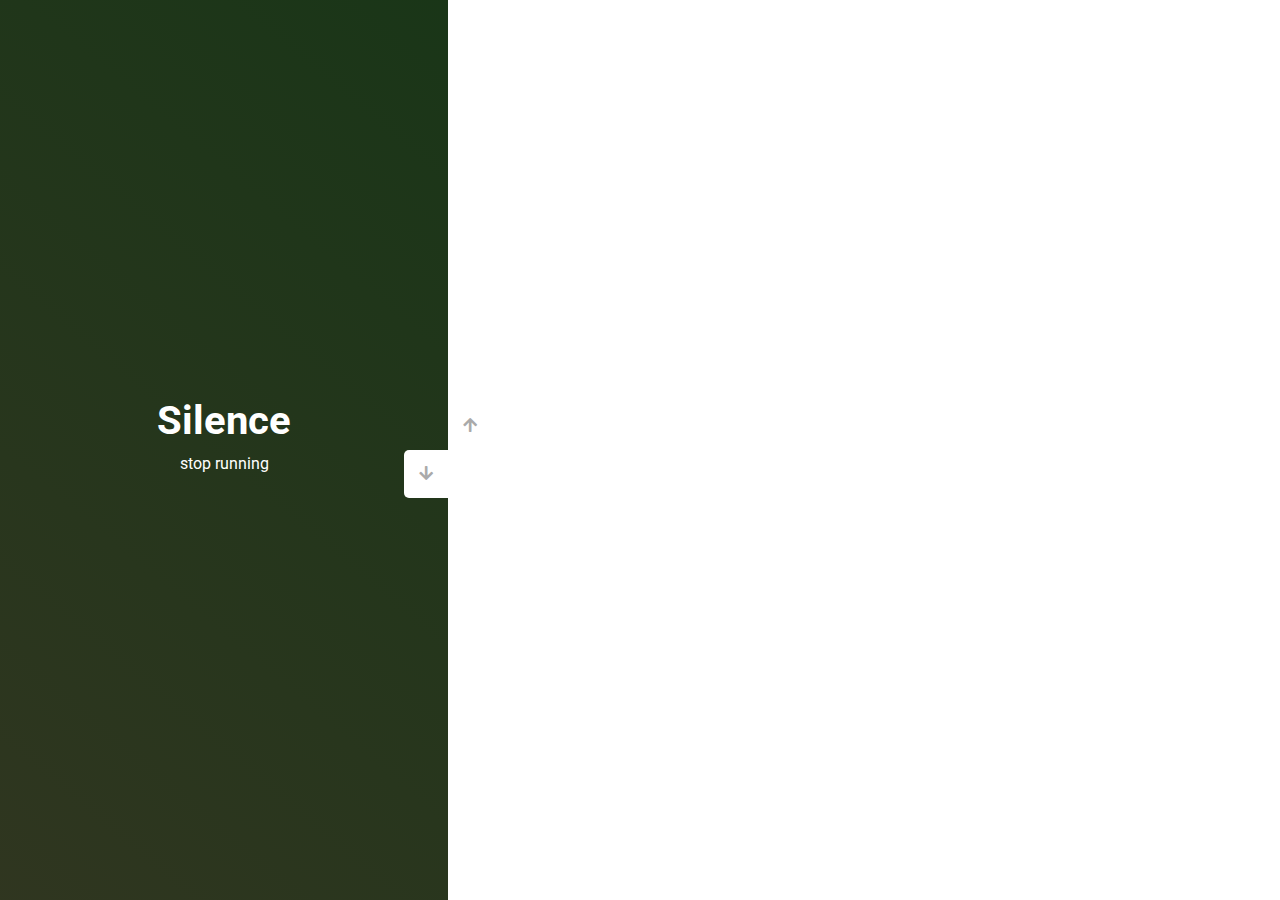
<file: 03-slider/index.html>
<!DOCTYPE html>
<html lang="en">
  <head>
    <meta charset="UTF-8" />
    <meta name="viewport" content="width=device-width, initial-scale=1.0" />
    <link
      rel="stylesheet"
      href="https://cdnjs.cloudflare.com/ajax/libs/font-awesome/5.15.1/css/all.min.css"
    />
    <link rel="stylesheet" href="style.css" />
    <title>Слайдер | Проект 3</title>
  </head>
  <body>
    <div class="container">
      <div class="sidebar">
        <div style="background: linear-gradient(229.99deg, #f3cded -26%, #ecc1e3 145%);">
          <h1>Admiration</h1>
          <p>value everything around you</p>
        </div>
        <div style="background: linear-gradient(215.32deg, #e6cb50 -1%, #facd03 124%);">
          <h1>Happiness</h1>
          <p>be with your loved ones</p>
        </div>
        <div style="background: linear-gradient(221.87deg, #75c2cf 1%, #166f8a 128%);">
          <h1>Freedom</h1>
          <p>feel the beauty of nature</p>
        </div>
        <div style="background: linear-gradient(220.16deg, #183617 -8%, #383623 138%);">
          <h1>Silence</h1>
          <p>stop running</p>
        </div>
      </div>
      <div class="main-slide">
        <div
          style="
            background-image: url('https://images.unsplash.com/photo-1440186170739-681f007fc4d1?ixid=MnwxMjA3fDB8MHxwaG90by1wYWdlfHx8fGVufDB8fHx8&ixlib=rb-1.2.1&auto=format&fit=crop&w=750&q=80');
          "
        ></div>
        <div
          style="
            background-image: url('https://images.unsplash.com/photo-1504836054726-3e36882ddaf9?ixlib=rb-1.2.1&ixid=MnwxMjA3fDB8MHxwaG90by1wYWdlfHx8fGVufDB8fHx8&auto=format&fit=crop&w=750&q=80');
          "
        ></div>
        <div
          style="
            background-image: url('https://images.unsplash.com/photo-1591035897819-f4bdf739f446?ixid=MnwxMjA3fDB8MHxwaG90by1wYWdlfHx8fGVufDB8fHx8&ixlib=rb-1.2.1&auto=format&fit=crop&w=1050&q=80');
          "
        ></div>
        <div
          style="
            background-image: url('https://images.unsplash.com/photo-1528739146320-61d4c9f46eb0?ixlib=rb-1.2.1&ixid=MnwxMjA3fDB8MHxwaG90by1wYWdlfHx8fGVufDB8fHx8&auto=format&fit=crop&w=750&q=80');
          "
        ></div>
      </div>
      <div class="controls">
        <button class="down-button">
          <i class="fas fa-arrow-down"></i>
        </button>
        <button class="up-button">
          <i class="fas fa-arrow-up"></i>
        </button>
      </div>
    </div>
    <script src="./app.js"></script>
  </body>
</html>
</file>
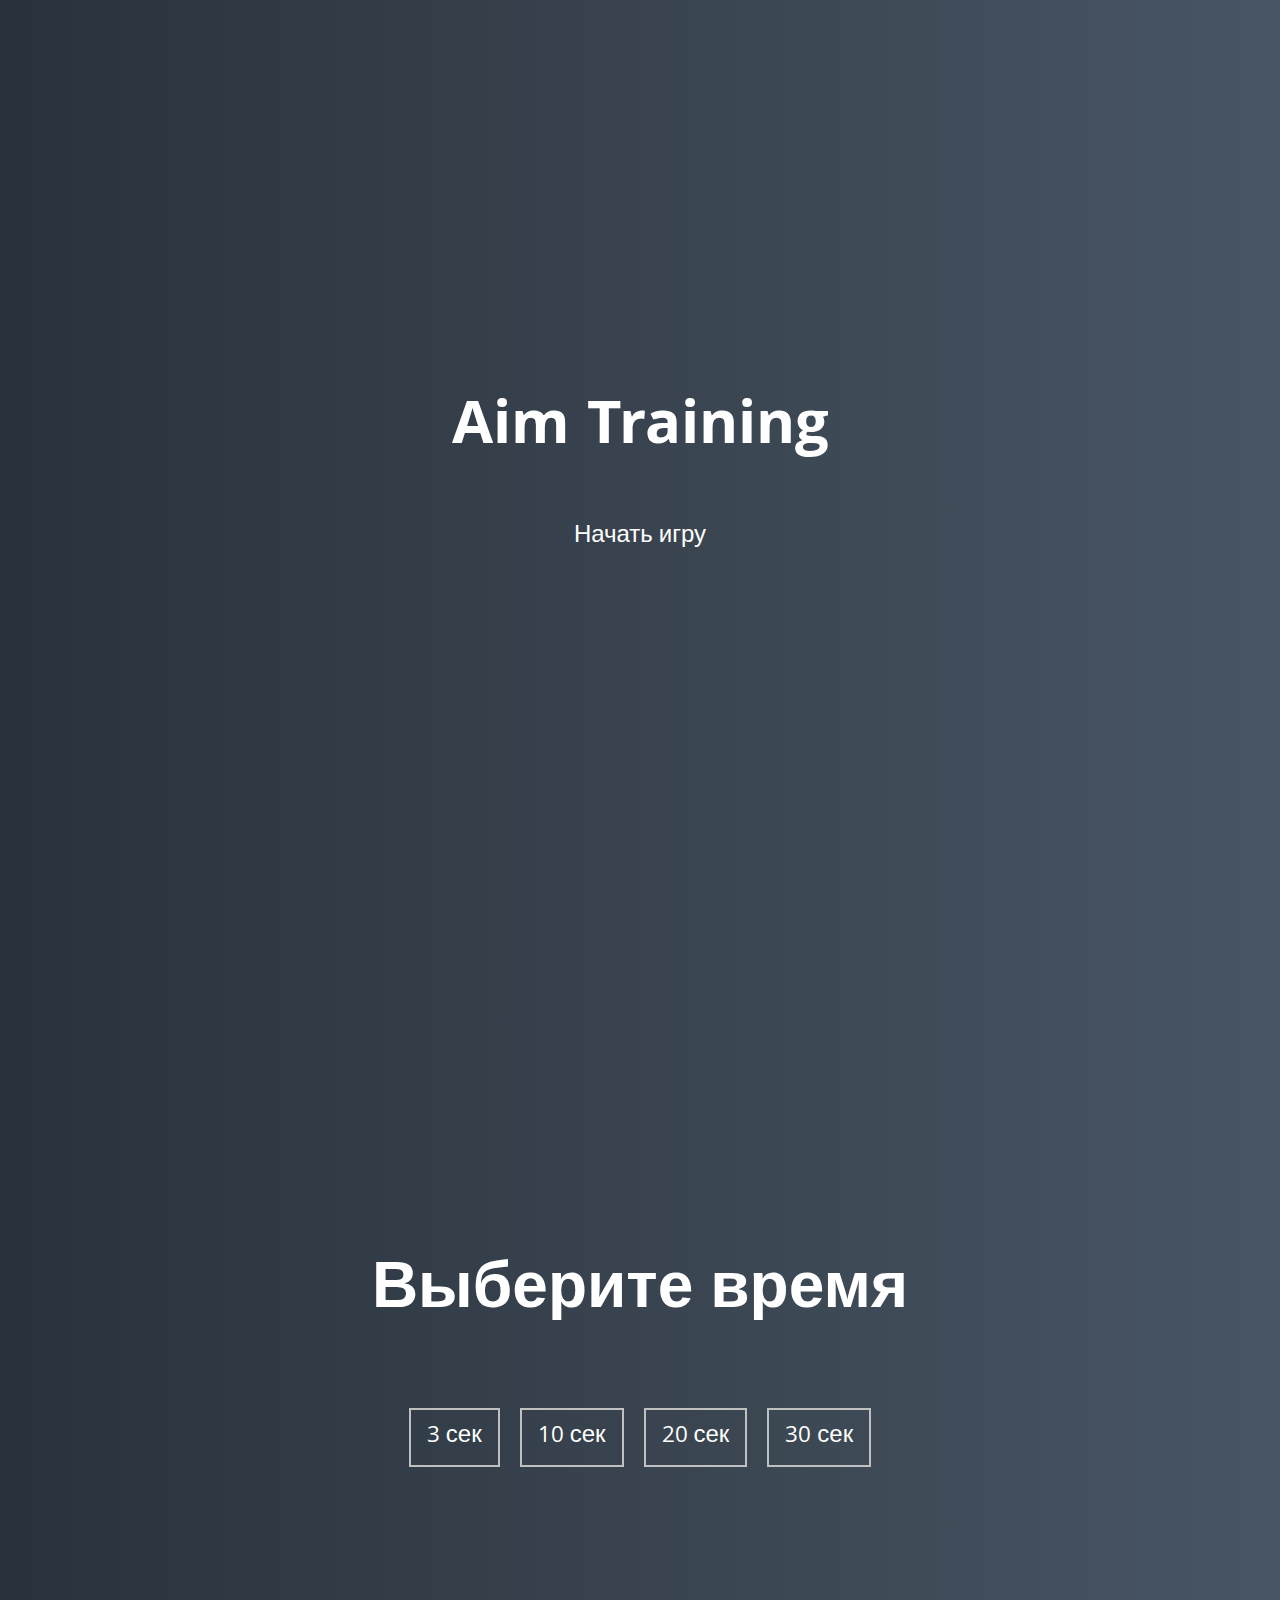
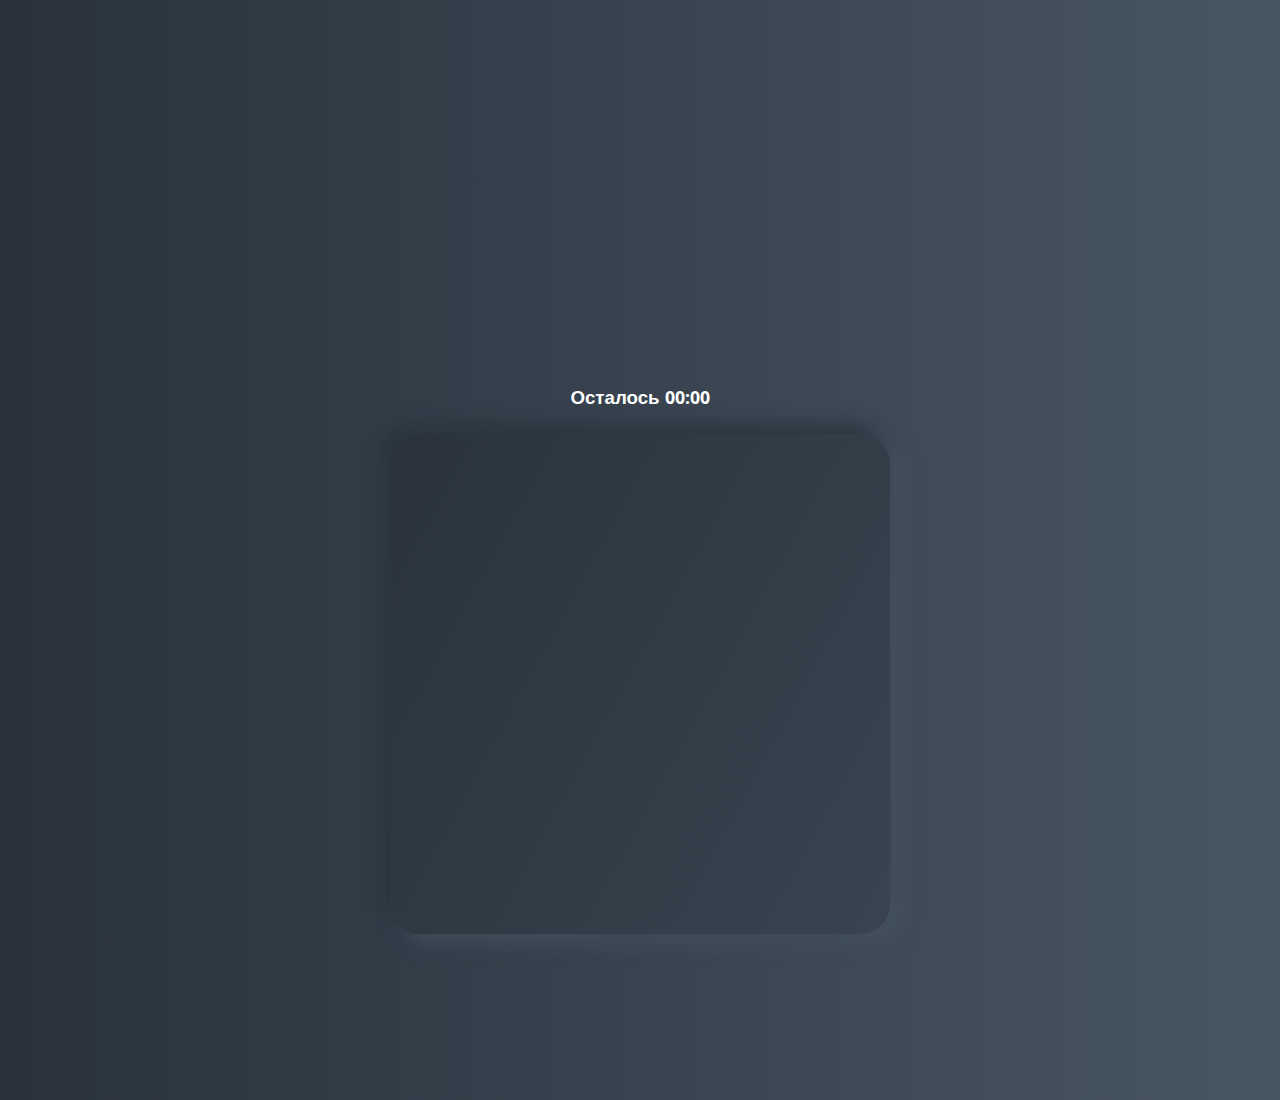
<file: 05-AIM-Game/index.html>
<!DOCTYPE html>
<html lang="en">
  <head>
    <meta charset="UTF-8" />
    <meta name="viewport" content="width=device-width, initial-scale=1.0" />
    <link rel="stylesheet" href="styles.css" />
    <title>Aim Training | Проект 5</title>
  </head>
  <body>
    <div class="screen">
      <h1>Aim Training</h1>
      <a href="#" id="start" class="start">Начать игру</a>
    </div>

    <div class="screen">
      <h1>Выберите время</h1>
      <ul id="time-list" class="time-list">
        <li>
          <button class="time-btn" data-time="3">
            3 сек
          </button>
        </li>
        <li>
          <button class="time-btn" data-time="10">
            10 сек
          </button>
        </li>
        <li>
          <button class="time-btn" data-time="20">
            20 сек
          </button>
        </li>
        <li>
          <button class="time-btn" data-time="30">
            30 сек
          </button>
        </li>
      </ul>
    </div>

    <div class="screen">
      <h3>Осталось <span id="time">00:00</span></h3>
      <div class="board" id="board"></div>
    </div>

    <script src="./app.js"></script>
  </body>
</html>
</file>
<file: 03-slider/style.css>
@import url('https://fonts.googleapis.com/css?family=Roboto&display=swap');

* {
  box-sizing: border-box;
  margin: 0;
  padding: 0;
}

body {
  font-family: 'Roboto', sans-serif;
  height: 100vh;
}

.container {
  position: relative;
  overflow: hidden;
  width: 100vw;
  height: 100vh;
}

.sidebar {
  height: 100%;
  width: 35%;
  position: absolute;
  top: 0;
  left: 0;
  transition: transform 0.5s ease-in-out;
}

.sidebar > div {
  height: 100%;
  width: 100%;
  display: flex;
  flex-direction: column;
  align-items: center;
  justify-content: center;
  color: #fff;
}

.sidebar h1 {
  font-size: 40px;
  margin-bottom: 10px;
  margin-top: -30px;
}

.main-slide {
  height: 100%;
  position: absolute;
  top: 0;
  left: 35%;
  width: 65%;
  transition: transform 0.5s ease-in-out;
}

.main-slide > div {
  background-repeat: no-repeat;
  background-size: cover;
  background-position: center center;
  height: 100%;
  width: 100%;
}

button {
  background-color: #fff;
  border: none;
  color: #aaa;
  cursor: pointer;
  font-size: 16px;
  padding: 15px;
}

button:hover {
  color: #222;
}

button:focus {
  outline: none;
}

.container .controls button {
  position: absolute;
  left: 35%;
  top: 50%;
  z-index: 100;
}

.container .controls .down-button {
  transform: translateX(-100%);
  border-top-left-radius: 5px;
  border-bottom-left-radius: 5px;
}

.container .controls .up-button {
  transform: translateY(-100%);
  border-top-right-radius: 5px;
  border-bottom-right-radius: 5px;
}
</file>
<file: 05-AIM-Game/styles.css>
@import url('https://fonts.googleapis.com/css?family=Khula&display=swap');

* {
  box-sizing: border-box;
}

body {
  color: #fff;
  font-family: 'Khula', sans-serif;
  height: 100vh;
  overflow: hidden;
  margin: 0;
  text-align: center;
}

a {
  color: #fff;
  text-decoration: none;
}

a:hover {
  color: #16D9E3;
}

.start {
  font-size: 1.5rem;
}

h1 {
  line-height: 1.4;
  font-size: 4rem;
}

.screen {
  display: flex;
  flex-direction: column;
  align-items: center;
  justify-content: center;
  height: 100vh;
  width: 100vw;
  transition: margin 0.5s ease-out;
  background: linear-gradient(90deg, #29323C 0%, #485563 100%);
}

.screen.up {
  margin-top: -100vh;
}

.time-list {
  display: flex;
  flex-wrap: wrap;
  justify-content: center;
  list-style: none;
  padding: 0;
}

.time-list li {
  margin: 10px;
}

.time-btn {
  background-color: transparent;
  border: 2px solid #C0C0C0;
  color: #fff;
  cursor: pointer;
  font-family: inherit;
  padding: .5rem 1rem;
  font-size: 1.5rem;
}

.time-btn:hover {
  border: 2px solid #16D9E3;
  color: #16D9E3;
}

.hide {
  opacity: 0;
}

.primary {
  color: #16D9E3;
}

.board {
  display: flex;
  flex-direction: column;
  justify-content: center;
  align-items: center;
  position: relative;
  width: 500px;
  height: 500px;
  background: linear-gradient(118.38deg, #29323C -4.6%, #485563 200.44%);
  box-shadow: -8px -8px 20px #2A333D, 10px 7px 20px #475462;
  border-radius: 30px;
  overflow: hidden;
}

.circle {
  position: absolute;
  border-radius: 50%;
  cursor: pointer;
}

.home-link {
  display: block;
  font-size: 1.3rem;
  
}

.minus-score {
  font-size: 1.2rem;
  color: rgb(255, 88, 88);
}
</file>
